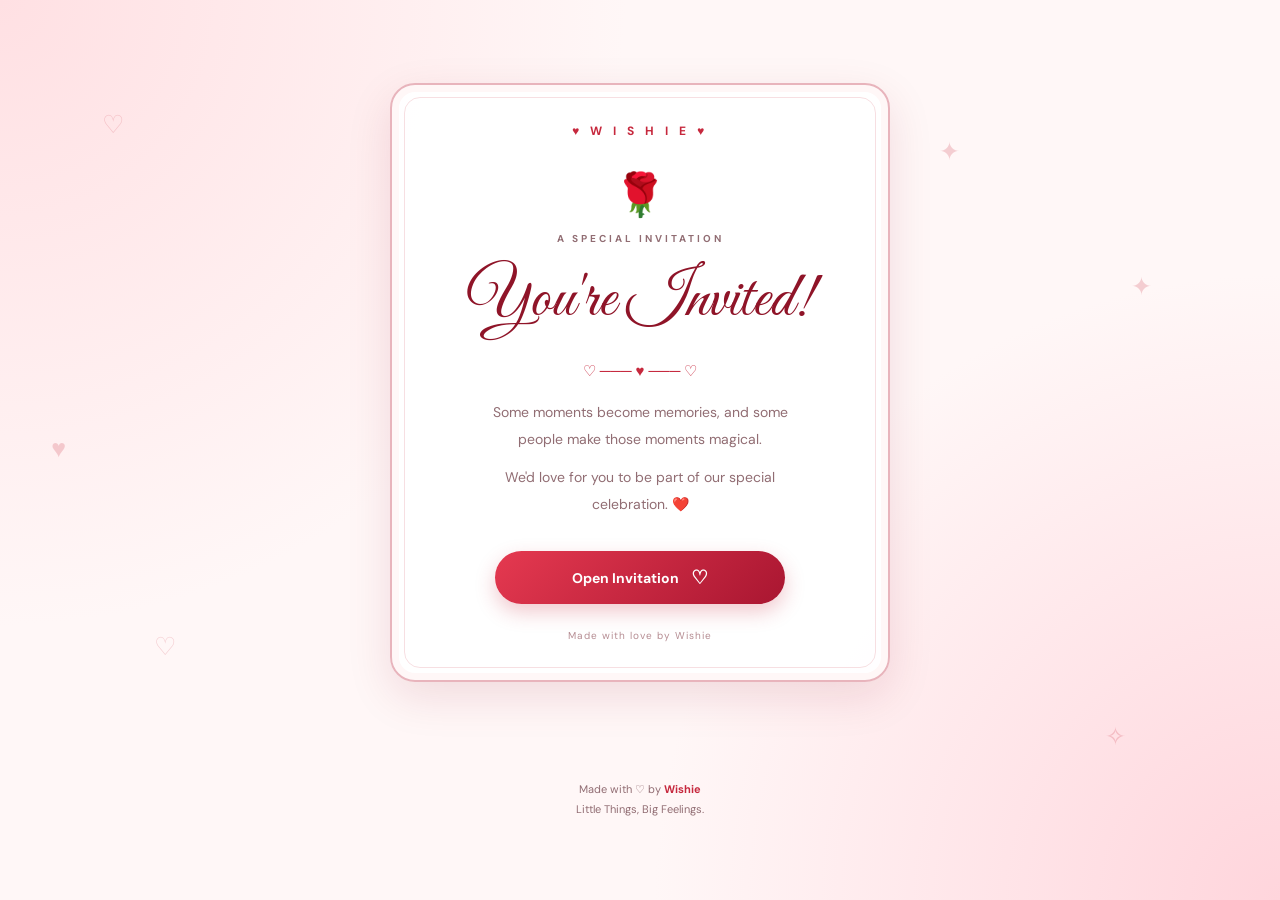
<file: index.html>
<!DOCTYPE html><html lang="en">
<head>
  <meta charset="UTF-8">
  <meta name="viewport" content="width=device-width, initial-scale=1.0">  <title>A Special Invitation ❤️ | Wishie</title>  <link rel="preconnect" href="https://fonts.googleapis.com">
  <link rel="preconnect" href="https://fonts.gstatic.com" crossorigin>  <link href="https://fonts.googleapis.com/css2?family=DM+Sans:wght@400;500;600;700&family=Great+Vibes&family=Playfair+Display:wght@400;500;600;700&display=swap" rel="stylesheet">  <link rel="stylesheet" href="style.css">
</head><body>  <!-- Floating Decorations -->  <div class="background-decor" aria-hidden="true">
    <span>♡</span>
    <span>✦</span>
    <span>♡</span>
    <span>✧</span>
    <span>♥</span>
    <span>✦</span>
  </div>  <!-- FIRST SCREEN -->  <main class="page"><section id="welcomeScreen" class="screen active">

  <div class="invitation-card">

    <div class="top-decoration">♥ W I S H I E ♥</div>

    <div class="flower">🌹</div>

    <p class="small-heading">A SPECIAL INVITATION</p>

    <h1>You're Invited!</h1>

    <div class="divider">♡ ─── ♥ ─── ♡</div>

    <p class="intro">
      Some moments become memories,
      and some people make those moments magical.
    </p>

    <p class="intro">
      We'd love for you to be part of our special celebration. ❤️
    </p>

    <button id="openBtn" class="primary-btn">
      Open Invitation <span>♡</span>
    </button>

    <p class="tiny-note">Made with love by Wishie</p>

  </div>

</section>

<!-- INVITATION DETAILS SCREEN -->
<section id="detailsScreen" class="screen">

  <div class="invitation-card details-card">

    <div class="top-decoration">♥ W I S H I E ♥</div>

    <p class="small-heading">WITH LOVE AND HAPPINESS</p>

    <h1 class="script-heading">Together Forever</h1>

    <p class="intro">
      Two hearts, one beautiful journey,
      and a lifetime of memories waiting to be made.
    </p>

    <div class="couple-preview">
      <span>👰🏻‍♀️</span>
      <span class="heart-between">♥</span>
      <span>🤵🏻</span>
    </div>

    <div class="event-details">

      <div class="detail-item">
        <span class="detail-icon">💌</span>
        <div>
          <h3>A Special Day</h3>
          <p>A beautiful beginning to forever</p>
        </div>
      </div>

      <div class="detail-item">
        <span class="detail-icon">🌹</span>
        <div>
          <h3>Made With Love</h3>
          <p>Celebrating love, laughter and happiness</p>
        </div>
      </div>

      <div class="detail-item">
        <span class="detail-icon">✨</span>
        <div>
          <h3>Your Presence</h3>
          <p>Will make our celebration extra special</p>
        </div>
      </div>

    </div>

    <p class="intro final-intro">
      Ready for a little magic? 💕
    </p>

    <button id="celebrateBtn" class="primary-btn">
      Celebrate with me <span>♥</span>
    </button>

    <button id="backBtn" class="secondary-btn">
      ← Go Back
    </button>

    <p class="tiny-note">Little Things, Big Feelings.</p>

  </div>

</section>

  </main>  <!-- WEDDING CELEBRATION POPUP -->  <div
    id="weddingScene"
    class="wedding-scene"
    aria-hidden="true"
    role="dialog"
    aria-labelledby="celebrationTitle"
  ><div class="wedding-card">

  <button
    id="closeWedding"
    class="close-btn"
    aria-label="Close celebration"
  >×</button>

  <div class="popup-flower">🌹</div>

  <p class="small-heading">A MOMENT TO REMEMBER</p>

  <h2 id="celebrationTitle">Our Special Moment</h2>

  <p class="wedding-message">
    A little love, a little magic,
    and a beautiful forever! ❤️
  </p>

  <!-- Bride and Groom -->
  <div class="couple">

    <div class="person bride">
      <span class="person-emoji">👰🏻‍♀️</span>
      <span class="person-label">The Bride</span>
    </div>

    <div class="ring-presentation">
      <span class="ring">💍</span>
      <span class="ring-hearts">💕</span>
    </div>

    <div class="person groom">
      <span class="person-emoji">🤵🏻</span>
      <span class="person-label">The Groom</span>
    </div>

  </div>

  <div class="ring-message">
    A promise of love, today and always.
  </div>

  <h3 class="congratulations">
    Happily Ever After!
  </h3>

  <p class="final-message">
    Let the celebrations begin! 🎉
  </p>

  <button id="replayBtn" class="primary-btn replay-btn">
    Celebrate Again ♥
  </button>

  <div class="floating-hearts" aria-hidden="true">
    ❤️ 💕 💗 💖 ❤️
  </div>

</div>

<div id="confettiLayer" class="confetti-layer" aria-hidden="true"></div>

  </div>  <footer>
    <p>Made with ♡ by <strong>Wishie</strong></p>
    <p>Little Things, Big Feelings.</p>
  </footer>  <script src="script.js"></script></body>
                                     </html>
</file>
<file: style.css>
/* =========================
WISHIE WEDDING WEBSITE
Red & White Theme
========================= */

:root {
--red: #c6283d;
--dark-red: #8f1428;
--light-red: #fff0f1;
--soft-red: #fbd5d9;
--cream: #fffafa;
--text: #451820;
--muted: #916d73;
--white: #ffffff;
--border: #e8b4bc;
}

* {
  margin: 0;
  padding: 0;
  box-sizing: border-box;
  }

html {
scroll-behavior: smooth;
}

body {
min-height: 100vh;
font-family: "DM Sans", sans-serif;
color: var(--text);

background:
radial-gradient(circle at top left, #ffe0e3, transparent 40%),
radial-gradient(circle at bottom right, #ffd5dc, transparent 40%),
#fff7f7;

overflow-x: hidden;
}

/* Background decorations */

.background-decor {
position: fixed;
inset: 0;
overflow: hidden;
pointer-events: none;
z-index: 0;
}

.background-decor span {
position: absolute;
color: rgba(198, 40, 61, 0.2);
font-size: 25px;
animation: floatDecor 7s ease-in-out infinite;
}

.background-decor span:nth-child(1) {
top: 12%;
left: 8%;
}

.background-decor span:nth-child(2) {
top: 30%;
right: 10%;
animation-delay: 1s;
}

.background-decor span:nth-child(3) {
top: 70%;
left: 12%;
animation-delay: 2s;
}

.background-decor span:nth-child(4) {
top: 80%;
right: 12%;
animation-delay: 3s;
}

.background-decor span:nth-child(5) {
top: 48%;
left: 4%;
animation-delay: 1.5s;
}

.background-decor span:nth-child(6) {
top: 15%;
right: 25%;
animation-delay: 2.5s;
}

@keyframes floatDecor {
0%, 100% {
transform: translateY(0) rotate(0);
}

50% {
transform: translateY(-20px) rotate(15deg);
}
}

/* Main page */

.page {
position: relative;
z-index: 1;
min-height: 85vh;
padding: 35px 16px;
display: flex;
justify-content: center;
align-items: center;
}

.screen {
display: none;
width: 100%;
max-width: 500px;
}

.screen.active {
display: block;
animation: screenAppear 0.6s ease both;
}

@keyframes screenAppear {
from {
opacity: 0;
transform: translateY(20px);
}

to {
opacity: 1;
transform: translateY(0);
}
}

/* Invitation card */

.invitation-card {
position: relative;
width: 100%;
padding: 38px 25px;
text-align: center;

background: rgba(255, 255, 255, 0.94);

border: 2px solid var(--border);
border-radius: 25px;

box-shadow:
0 15px 45px rgba(143, 20, 40, 0.12),
inset 0 0 0 7px #fff7f7;
}

.invitation-card::before {
content: "";
position: absolute;
inset: 12px;
border: 1px solid rgba(198, 40, 61, 0.15);
border-radius: 16px;
pointer-events: none;
}

.top-decoration {
color: var(--red);
font-size: 12px;
font-weight: 700;
letter-spacing: 4px;
margin-bottom: 28px;
}

.flower {
font-size: 42px;
margin-bottom: 10px;
animation: flowerFloat 3s ease-in-out infinite;
}

@keyframes flowerFloat {
0%, 100% {
transform: translateY(0);
}

50% {
transform: translateY(-8px);
}
}

.small-heading {
color: var(--muted);
font-size: 10px;
font-weight: 700;
letter-spacing: 3px;
margin-bottom: 14px;
}

.invitation-card h1 {
color: var(--dark-red);
font-family: "Great Vibes", cursive;
font-size: clamp(45px, 12vw, 65px);
font-weight: 400;
line-height: 1.3;
margin-bottom: 12px;
}

.divider {
color: var(--red);
font-size: 15px;
margin: 18px 0;
}

.intro {
position: relative;
z-index: 1;
color: var(--muted);
font-size: 14px;
line-height: 1.9;
margin: 12px auto;
max-width: 340px;
}

.tiny-note {
color: #b58c92;
font-size: 10px;
letter-spacing: 1px;
margin-top: 25px;
}

/* Buttons */

.primary-btn {
position: relative;
z-index: 2;

display: inline-flex;
align-items: center;
justify-content: center;
gap: 12px;

width: 100%;
max-width: 290px;
min-height: 52px;

padding: 14px 20px;
margin-top: 22px;

border: none;
border-radius: 50px;

background: linear-gradient(
135deg,
#e53950,
#a91631
);

color: var(--white);
font-family: "DM Sans", sans-serif;
font-size: 14px;
font-weight: 700;

cursor: pointer;

box-shadow: 0 8px 20px rgba(198, 40, 61, 0.25);

transition:
transform 0.25s ease,
box-shadow 0.25s ease;
}

.primary-btn:hover {
transform: translateY(-3px);
box-shadow: 0 12px 25px rgba(198, 40, 61, 0.3);
}

.primary-btn:active {
transform: scale(0.97);
}

.primary-btn span {
font-size: 19px;
}

.secondary-btn {
display: block;
margin: 15px auto 0;
padding: 10px 20px;

border: 1px solid var(--border);
border-radius: 30px;

background: transparent;
color: var(--dark-red);

font-family: "DM Sans", sans-serif;
font-size: 13px;

cursor: pointer;
}

.secondary-btn:hover {
background: var(--light-red);
}

/* Details screen */

.details-card {
padding-top: 35px;
padding-bottom: 30px;
}

.details-card .top-decoration {
margin-bottom: 25px;
}

.details-card h1.script-heading {
font-size: clamp(42px, 11vw, 58px);
}

.couple-preview {
display: flex;
align-items: center;
justify-content: center;
gap: 15px;
margin: 20px 0;
}

.couple-preview span {
font-size: 45px;
}

.couple-preview .heart-between {
color: var(--red);
font-size: 24px;
animation: heartBeat 1s infinite;
}

.event-details {
position: relative;
z-index: 1;
text-align: left;
margin: 25px 0;
padding: 20px 15px;

border: 1px solid #f0cbd0;
border-radius: 18px;
background: #fff7f7;
}

.detail-item {
display: flex;
align-items: center;
gap: 13px;
padding: 12px 0;
}

.detail-item + .detail-item {
border-top: 1px solid #f1d9dc;
}

.detail-icon {
display: flex;
align-items: center;
justify-content: center;

flex-shrink: 0;
width: 42px;
height: 42px;

background: white;
border-radius: 50%;
font-size: 20px;
}

.detail-item h3 {
color: var(--dark-red);
font-family: "Playfair Display", serif;
font-size: 14px;
margin-bottom: 4px;
}

.detail-item p {
color: var(--muted);
font-size: 11px;
line-height: 1.6;
}

.final-intro {
margin-top: 18px;
}

/* Celebration overlay */

.wedding-scene {
position: fixed;
inset: 0;
z-index: 9999;

display: flex;
align-items: center;
justify-content: center;

padding: 15px;

background: rgba(65, 10, 23, 0.82);
backdrop-filter: blur(8px);

opacity: 0;
visibility: hidden;
pointer-events: none;

transition:
opacity 0.4s ease,
visibility 0.4s ease;
}

.wedding-scene.show {
opacity: 1;
visibility: visible;
pointer-events: auto;
}

.wedding-card {
position: relative;
z-index: 2;

width: 100%;
max-width: 420px;
max-height: 90vh;
overflow-y: auto;

padding: 30px 20px;

text-align: center;

background: linear-gradient(
145deg,
#ffffff,
#fff0f1,
#ffffff
);

border: 2px solid var(--border);
border-radius: 25px;

box-shadow: 0 15px 60px rgba(0, 0, 0, 0.3);

transform: scale(0.75) translateY(30px);

transition: transform 0.5s cubic-bezier(.2, 1.3, .5, 1);
}

.wedding-scene.show .wedding-card {
transform: scale(1) translateY(0);
}

.close-btn {
position: absolute;
top: 12px;
right: 12px;

width: 35px;
height: 35px;

border: none;
border-radius: 50%;

background: var(--red);
color: white;

font-size: 24px;
line-height: 1;

cursor: pointer;
}

.popup-flower {
font-size: 30px;
margin: 5px 0 12px;
}

.wedding-card h2 {
color: var(--dark-red);
font-family: "Playfair Display", serif;
font-size: 25px;
margin-bottom: 12px;
}

.wedding-message {
color: var(--muted);
font-size: 13px;
line-height: 1.8;
}

/* Bride and groom */

.couple {
display: flex;
align-items: center;
justify-content: center;
gap: 10px;

margin: 30px 0 20px;
}

.person {
display: flex;
flex-direction: column;
align-items: center;
gap: 8px;
}

.person-emoji {
display: inline-block;
font-size: clamp(48px, 14vw, 68px);

filter: drop-shadow(0 5px 5px #e8b4bc);
}

.person-label {
color: var(--dark-red);
font-size: 11px;
font-weight: 700;
}

.bride {
opacity: 0;
}

.groom {
opacity: 0;
}

.wedding-scene.show .bride {
animation: brideArrives 0.8s ease 0.2s forwards;
}

.wedding-scene.show .groom {
animation: groomArrives 0.8s ease 0.2s forwards;
}

/* Ring */

.ring-presentation {
display: flex;
flex-direction: column;
align-items: center;
gap: 5px;
}

.ring {
display: inline-block;
font-size: clamp(30px, 9vw, 45px);
opacity: 0;
}

.wedding-scene.show .ring {
animation: ringAppears 0.7s ease 0.7s forwards,
ringSparkle 1.3s ease-in-out 1.4s infinite;
}

.ring-hearts {
font-size: 20px;
animation: heartBeat 1s ease-in-out infinite;
}

.ring-message {
color: var(--muted);
font-size: 12px;
font-style: italic;
margin: 10px 0;
}

.congratulations {
color: var(--red);
font-family: "Great Vibes", cursive;
font-size: 37px;
font-weight: 400;
margin: 12px 0 5px;
}

.final-message {
color: var(--muted);
font-size: 13px;
}

.replay-btn {
max-width: 230px;
min-height: 45px;
margin-top: 15px;
font-size: 12px;
}

.floating-hearts {
margin-top: 18px;
font-size: 20px;
letter-spacing: 3px;
animation: heartsFloat 2s ease-in-out infinite;
}

/* Confetti */

.confetti-layer {
position: absolute;
inset: 0;
z-index: 1;
overflow: hidden;
pointer-events: none;
}

.confetti {
position: absolute;
top: -20px;

width: 9px;
height: 13px;

background: var(--red);

animation: confettiFall var(--fall-time, 3s) linear forwards;
}

.confetti:nth-child(3n) {
background: #ffb4c0;
border-radius: 50%;
}

.confetti:nth-child(3n + 1) {
background: #ffffff;
}

.confetti:nth-child(3n + 2) {
background: #f5c45e;
}

/* Keyframes */

@keyframes brideArrives {
from {
opacity: 0;
transform: translateX(-65px);
}

to {
opacity: 1;
transform: translateX(0);
}
}

@keyframes groomArrives {
from {
opacity: 0;
transform: translateX(65px);
}

to {
opacity: 1;
transform: translateX(0);
}
}

@keyframes ringAppears {
from {
opacity: 0;
transform: scale(0);
}

to {
opacity: 1;
transform: scale(1);
}
}

@keyframes ringSparkle {
0%, 100% {
transform: scale(1) rotate(-8deg);
}

50% {
transform: scale(1.2) rotate(8deg);
}
}

@keyframes heartBeat {
0%, 100% {
transform: scale(1);
}

50% {
transform: scale(1.2);
}
}

@keyframes heartsFloat {
0%, 100% {
transform: translateY(0);
}

50% {
transform: translateY(-8px);
}
}

@keyframes confettiFall {
to {
transform: translate3d(var(--drift, 0px), 105vh, 0) rotate(720deg);
opacity: 0;
}
}

/* Footer */

footer {
position: relative;
z-index: 1;
text-align: center;
padding: 15px 10px 25px;
color: var(--muted);
font-size: 11px;
line-height: 1.8;
}

footer strong {
color: var(--red);
}

/* Accessibility */

button:focus-visible {
outline: 3px solid #e58b98;
outline-offset: 4px;
}

@media (max-width: 380px) {
.page {
padding: 20px 12px;
}

.invitation-card {
padding: 30px 18px;
}

.couple {
gap: 6px;
}

.wedding-card {
padding: 28px 15px;
}

.wedding-card h2 {
font-size: 22px;
}

.congratulations {
font-size: 32px;
}
}

@media (prefers-reduced-motion: reduce) {
*,
*::before,
*::after {
animation-duration: 0.01ms !important;
animation-iteration-count: 1 !important;
scroll-behavior: auto !important;
transition-duration: 0.01ms !important;
}
  }
</file>
